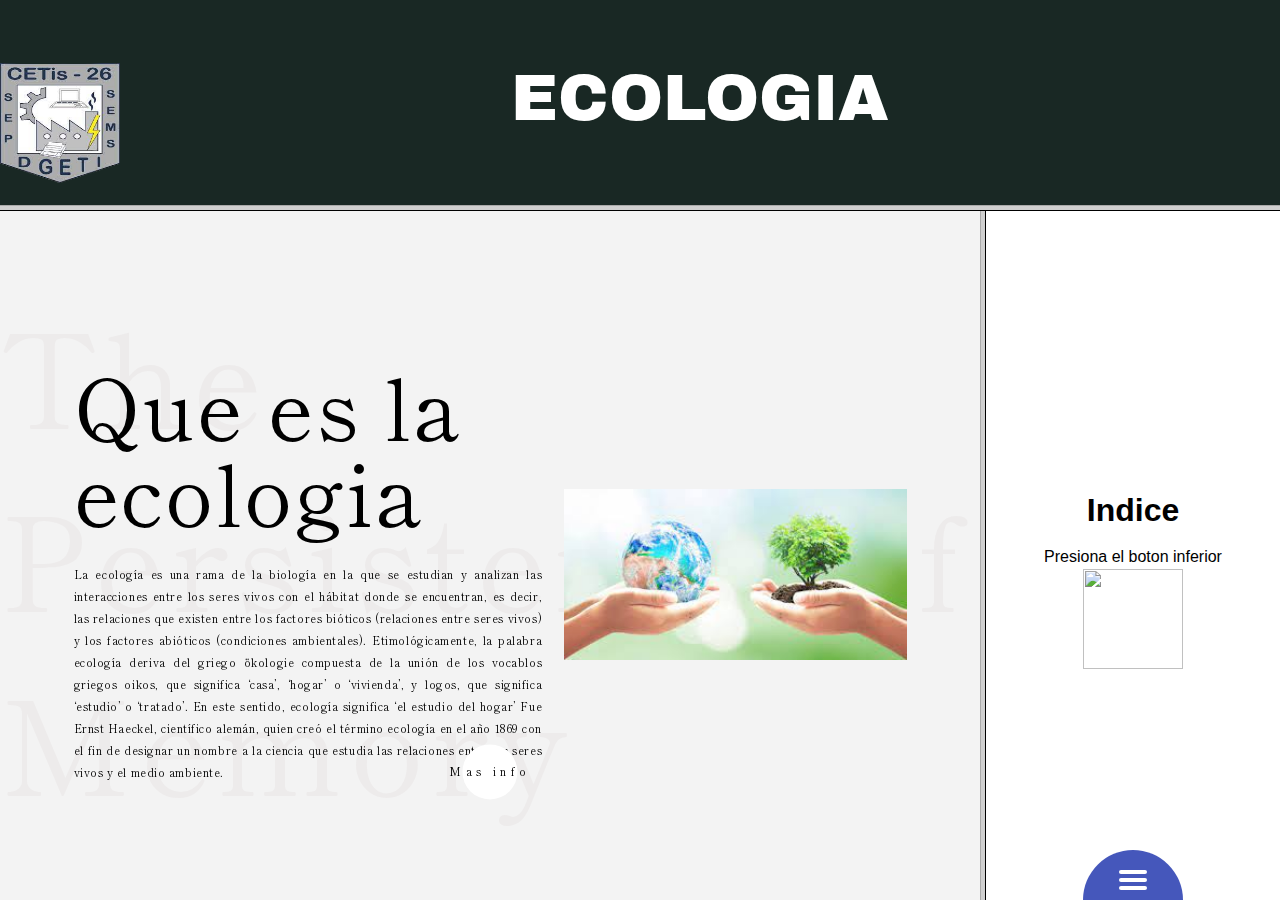
<file: index.html>
<html>
<FRAMESET ROWS=23%,*>
   <FRAME SRC="cont/Encabezado.html" name="cabeza" />
      <FRAMESET COLS=77%,*>
         <FRAME SRC="cont/cont1.html" name="contenido" />
         <FRAME SRC="cont/indice.html" name="indice"/>  
      </FRAMESET>
</FRAMESET>
</html>
</file>
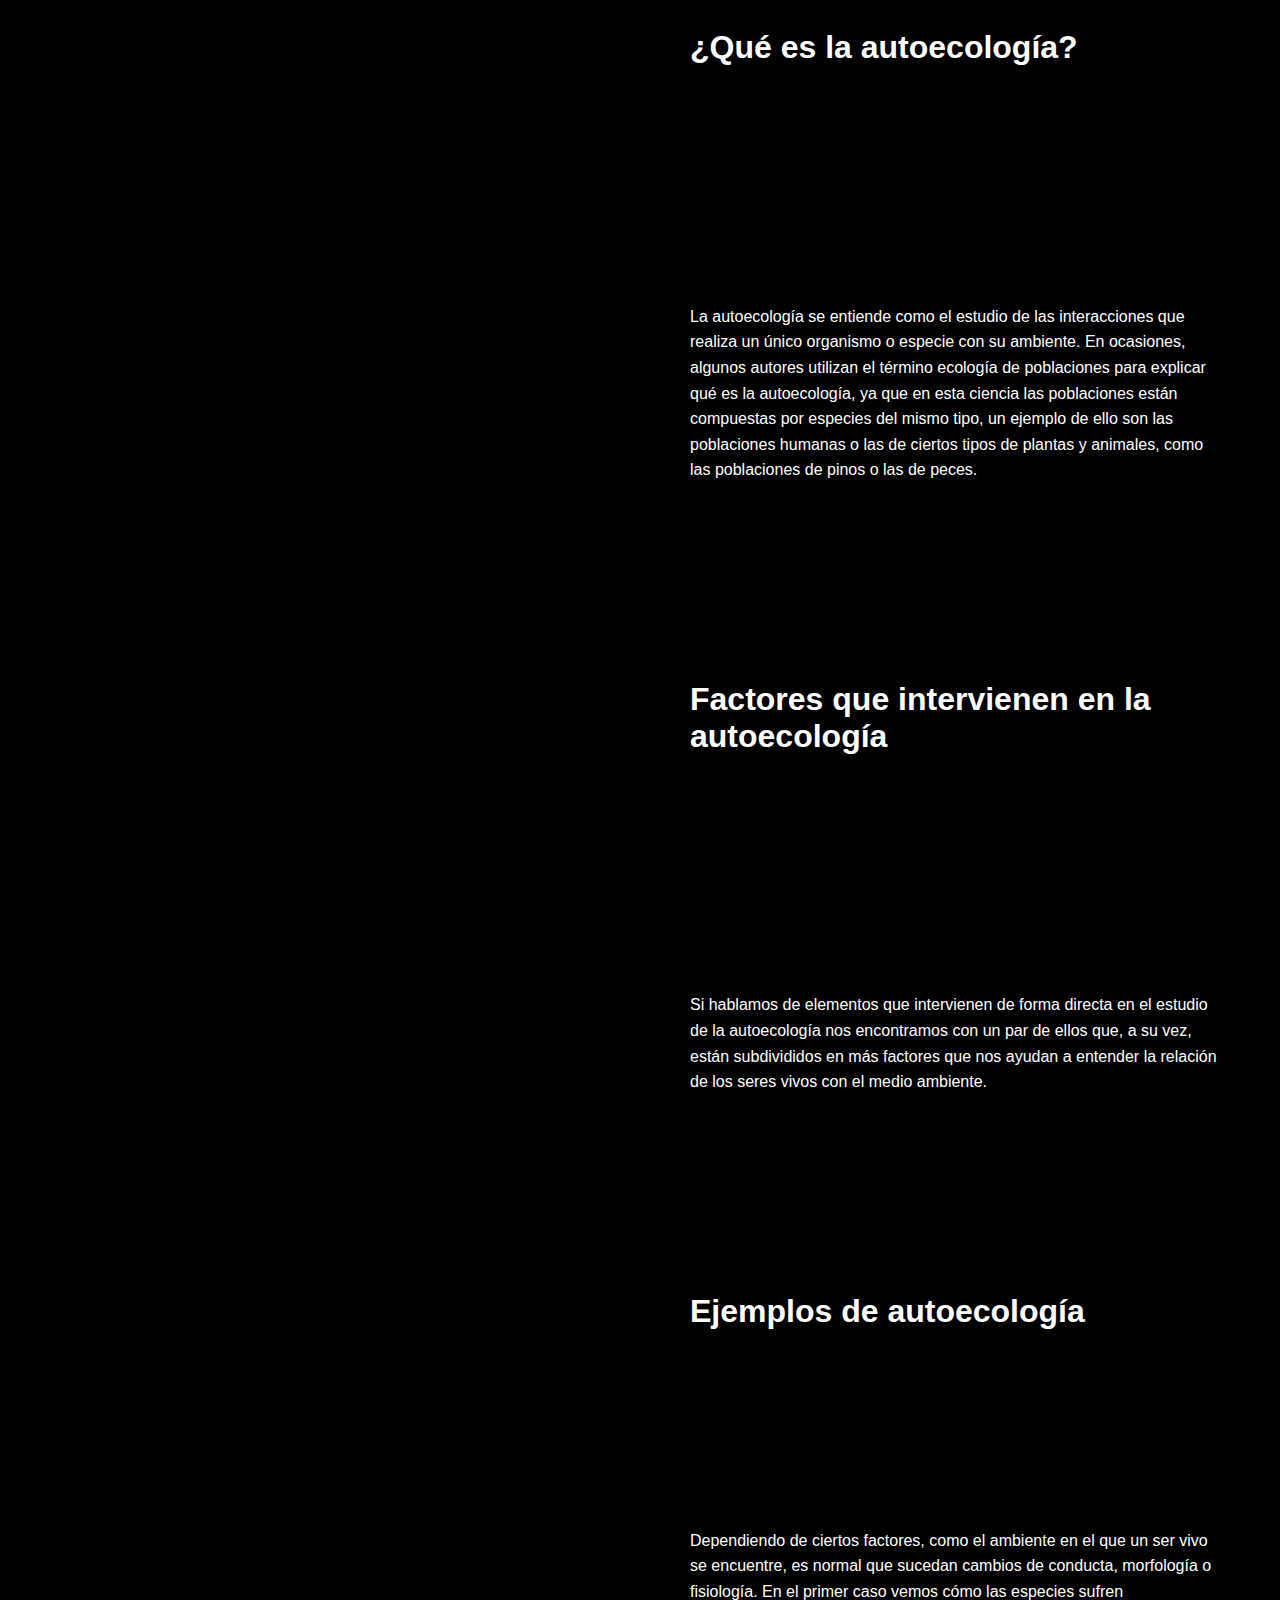
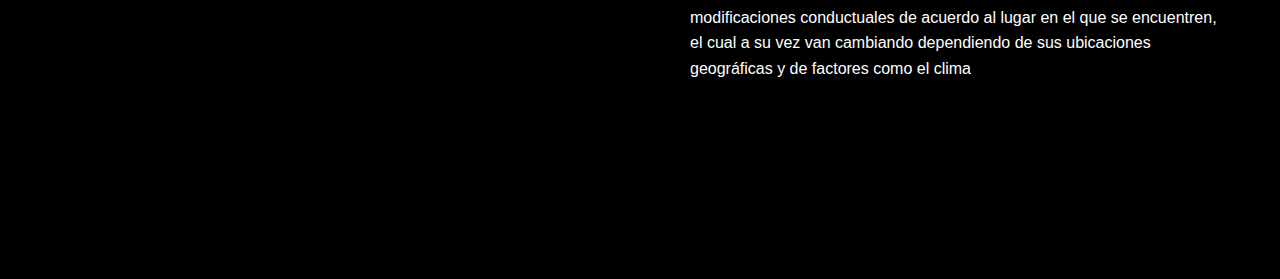
<file: cont/Autoecologia.html>
<!DOCTYPE html>
<html lang="en" >
<head>
  <meta charset="UTF-8">
  <title>CodePen - Scroll-Based Animation Frame-by-Frame with JavaScript</title>
  <link rel="stylesheet" href="./style_ae.css">

</head>
<body>
<!-- partial:index.partial.html -->
<canvas id="animation" /></canvas>
<main>
  <h1>¿Qué es la autoecología?</h1><br>
  <p>La autoecología se entiende como el estudio de las interacciones que realiza un único organismo o especie con su ambiente. En ocasiones, algunos autores utilizan el término ecología de poblaciones para explicar qué es la autoecología, ya que en esta ciencia las poblaciones están compuestas por especies del mismo tipo, un ejemplo de ello son las poblaciones humanas o las de ciertos tipos de plantas y animales, como las poblaciones de pinos o las de peces.</p>
  <h1>Factores que intervienen en la autoecología</h1><br>
  <p>Si hablamos de elementos que intervienen de forma directa en el estudio de la autoecología nos encontramos con un par de ellos que, a su vez, están subdivididos en más factores que nos ayudan a entender la relación de los seres vivos con el medio ambiente.</p>
  <h1>Ejemplos de autoecología</h1>
  <p>Dependiendo de ciertos factores, como el ambiente en el que un ser vivo se encuentre, es normal que sucedan cambios de conducta, morfología o fisiología. En el primer caso vemos cómo las especies sufren modificaciones conductuales de acuerdo al lugar en el que se encuentren, el cual a su vez van cambiando dependiendo de sus ubicaciones geográficas y de factores como el clima</p>
</main>
<!-- partial -->
  <script  src="./script_ae.js"></script>

</body>
</html>
</file>
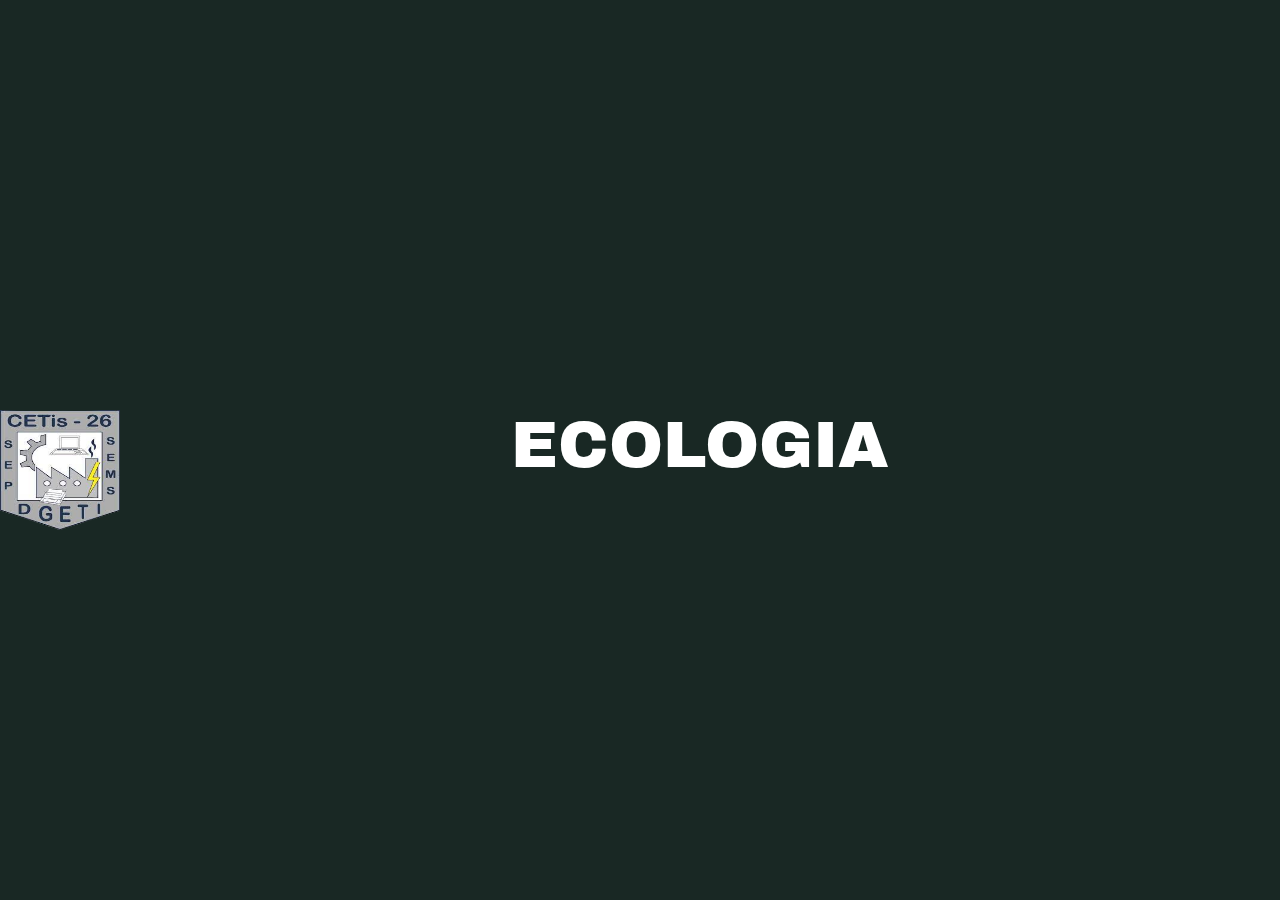
<file: cont/Encabezado.html>
<!DOCTYPE html>
<html lang="en" >
<head>
  <meta charset="UTF-8">
  <title>CodePen - Neon light text</title>
  <link rel="stylesheet" href="./style_encabezado.css">

</head>
<body>
<!-- partial:index.partial.html -->
<link href="https://fonts.googleapis.com/css?family=Archivo+Black&display=swap" rel="stylesheet">
<img src="cetis.jpg" align="left" width="120" height="120"/>
<p class="logo-1">
      Ecologia
    </p>
<!-- partial -->
  
</body>
</html>
</file>
<file: cont/style_ae.css>
* {
  box-sizing: border-box;
}

html {
  height: 100vh;
  scroll-behavior: smooth;
}

body {
  background: #000;
}

canvas {
  position: fixed;
  top: 0;
  left: 30px;
  max-width: 100vw;
  height: 100vh;
  width: 50vw;
  object-fit: contain;
  filter: invert(1);
}

main {
  width: 50%;
  float: right;
  color: white;
  font-family: sans-serif;
  padding: 0 50px;
}

main p {
  margin: 22vh 0;
  line-height: 1.6em;
}

@media only screen and (max-width: 550px) {

main {
  width: 100%;
  position: relative;
  z-index: 2;
  padding-top: 75vh;
}
  main p {
  background: rgba(0,0,0,0.5);
    padding: 15px 0;
    margin: 15vh 0;
}

canvas {
  width: calc(100% - 100px);
  left: 50px;
  }
}
</file>
<file: cont/style_encabezado.css>
:root {
  --shadow-color: #FF9E9E;
  --shadow-color-light: white;
}

* {
  padding: 0;
  margin: 0;
  box-sizing: border-box;
}

body {
  font-family: "Archivo", sans-serif;
  background-color: #192824;
}

p {
  margin: calc(50vh - 40px) auto 0 auto;
  font-size: 65px;
  text-transform: uppercase;
  font-family: "Archivo Black", "Archivo", sans-serif;
  font-weight: normal;
  display: block;
  height: auto;
  text-align: center;
}

.logo-1 {
  color: white;
  animation: neon 3s infinite;
}

@keyframes neon {
  0% {
    text-shadow: -1px -1px 1px var(--shadow-color-light), -1px 1px 1px var(--shadow-color-light), 1px -1px 1px var(--shadow-color-light), 1px 1px 1px var(--shadow-color-light),
    0 0 3px var(--shadow-color-light), 0 0 10px var(--shadow-color-light), 0 0 20px var(--shadow-color-light),
    0 0 30px var(--shadow-color), 0 0 40px var(--shadow-color), 0 0 50px var(--shadow-color), 0 0 70px var(--shadow-color), 0 0 100px var(--shadow-color), 0 0 200px var(--shadow-color);
  }
  50% {
    text-shadow: -1px -1px 1px var(--shadow-color-light), -1px 1px 1px var(--shadow-color-light), 1px -1px 1px var(--shadow-color-light), 1px 1px 1px var(--shadow-color-light),
    0 0 5px var(--shadow-color-light), 0 0 15px var(--shadow-color-light), 0 0 25px var(--shadow-color-light),
    0 0 40px var(--shadow-color), 0 0 50px var(--shadow-color), 0 0 60px var(--shadow-color), 0 0 80px var(--shadow-color), 0 0 110px var(--shadow-color), 0 0 210px var(--shadow-color);
  }
  100% {
    text-shadow: -1px -1px 1px var(--shadow-color-light), -1px 1px 1px var(--shadow-color-light), 1px -1px 1px var(--shadow-color-light), 1px 1px 1px var(--shadow-color-light),
    0 0 3px var(--shadow-color-light), 0 0 10px var(--shadow-color-light), 0 0 20px var(--shadow-color-light),
    0 0 30px var(--shadow-color), 0 0 40px var(--shadow-color), 0 0 50px var(--shadow-color), 0 0 70px var(--shadow-color), 0 0 100px var(--shadow-color), 0 0 200px var(--shadow-color);
  }
}
</file>
